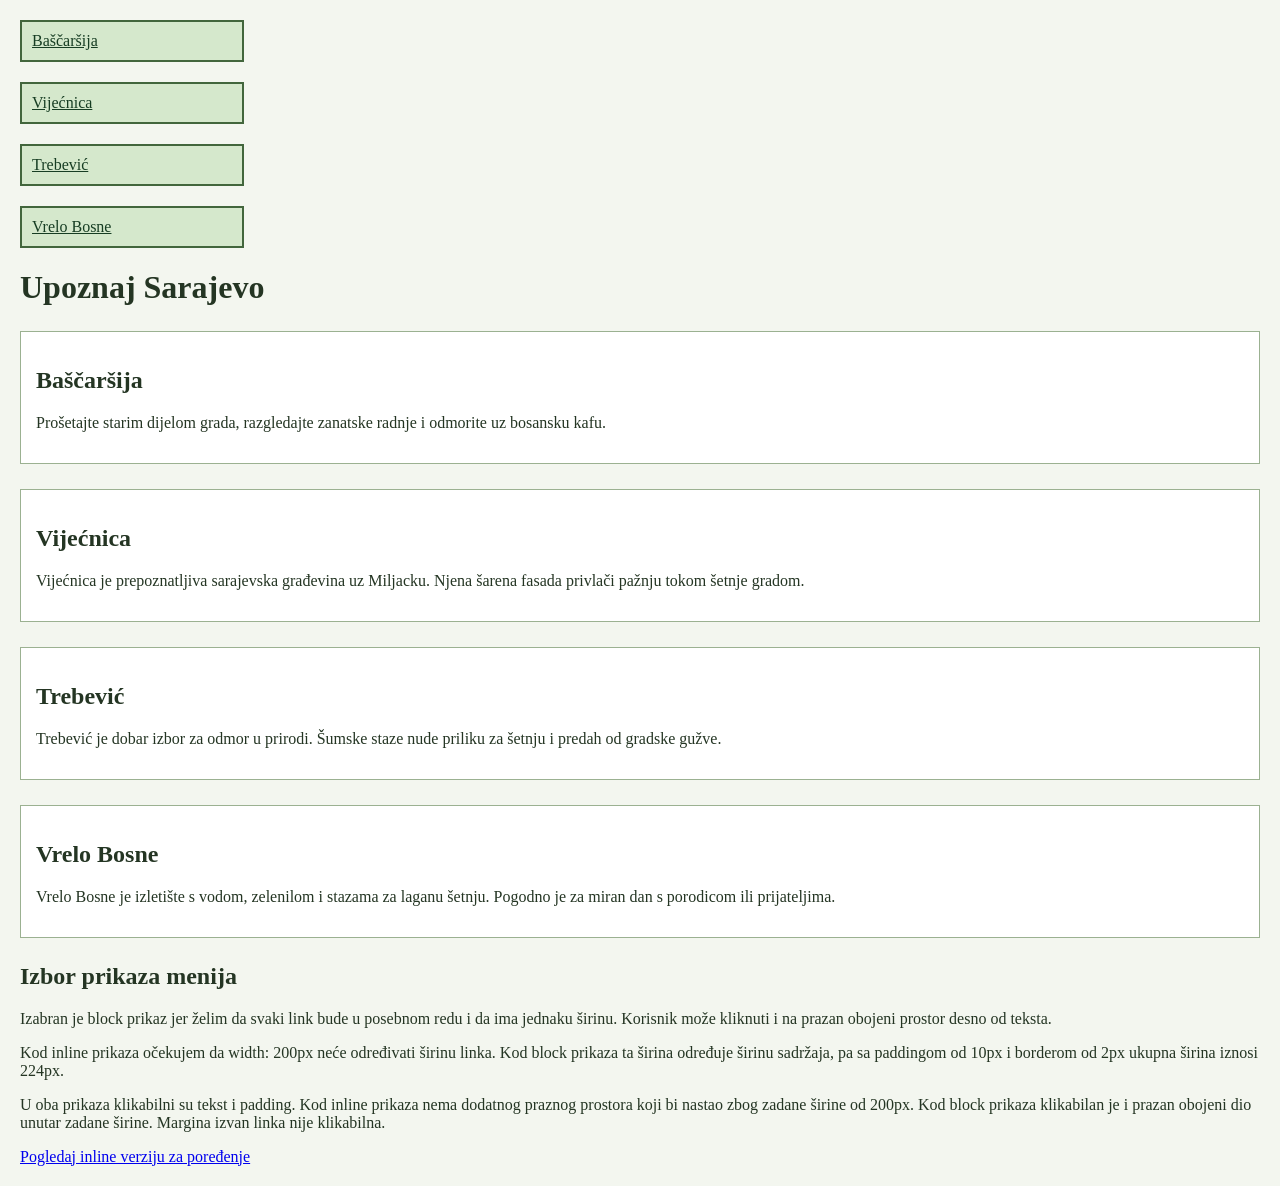
<file: LV2/zadatak2/index.html>
<!DOCTYPE html>
<html lang="bs">
<head>
    <meta charset="UTF-8">
    <meta name="viewport" content="width=device-width">
    <title>Upoznaj Sarajevo</title>
    <link rel="stylesheet" href="stil.css">
</head>
<body>
    <ul>
        <li><a class="meni-link" href="#bascarsija">Baščaršija</a></li>
        <li><a class="meni-link" href="#vijecnica">Vijećnica</a></li>
        <li><a class="meni-link" href="#trebevic">Trebević</a></li>
        <li><a class="meni-link" href="#vrelo-bosne">Vrelo Bosne</a></li>
    </ul>

    <h1>Upoznaj Sarajevo</h1>
    <div class="odjeljak" id="bascarsija">
        <h2>Baščaršija</h2>
        <p>Prošetajte starim dijelom grada, razgledajte zanatske radnje i odmorite uz bosansku kafu.</p>
    </div>
    <div class="odjeljak" id="vijecnica">
        <h2>Vijećnica</h2>
        <p>Vijećnica je prepoznatljiva sarajevska građevina uz Miljacku. Njena šarena fasada privlači pažnju tokom šetnje gradom.</p>
    </div>
    <div class="odjeljak" id="trebevic">
        <h2>Trebević</h2>
        <p>Trebević je dobar izbor za odmor u prirodi. Šumske staze nude priliku za šetnju i predah od gradske gužve.</p>
    </div>
    <div class="odjeljak" id="vrelo-bosne">
        <h2>Vrelo Bosne</h2>
        <p>Vrelo Bosne je izletište s vodom, zelenilom i stazama za laganu šetnju. Pogodno je za miran dan s porodicom ili prijateljima.</p>
    </div>

    <h2>Izbor prikaza menija</h2>
    <p>Izabran je block prikaz jer želim da svaki link bude u posebnom redu i da ima jednaku širinu. Korisnik može kliknuti i na prazan obojeni prostor desno od teksta.</p>
    <p>Kod inline prikaza očekujem da width: 200px neće određivati širinu linka. Kod block prikaza ta širina određuje širinu sadržaja, pa sa paddingom od 10px i borderom od 2px ukupna širina iznosi 224px.</p>
    <p>U oba prikaza klikabilni su tekst i padding. Kod inline prikaza nema dodatnog praznog prostora koji bi nastao zbog zadane širine od 200px. Kod block prikaza klikabilan je i prazan obojeni dio unutar zadane širine. Margina izvan linka nije klikabilna.</p>
    <p><a href="inline.html">Pogledaj inline verziju za poređenje</a></p>
</body>
</html>
</file>
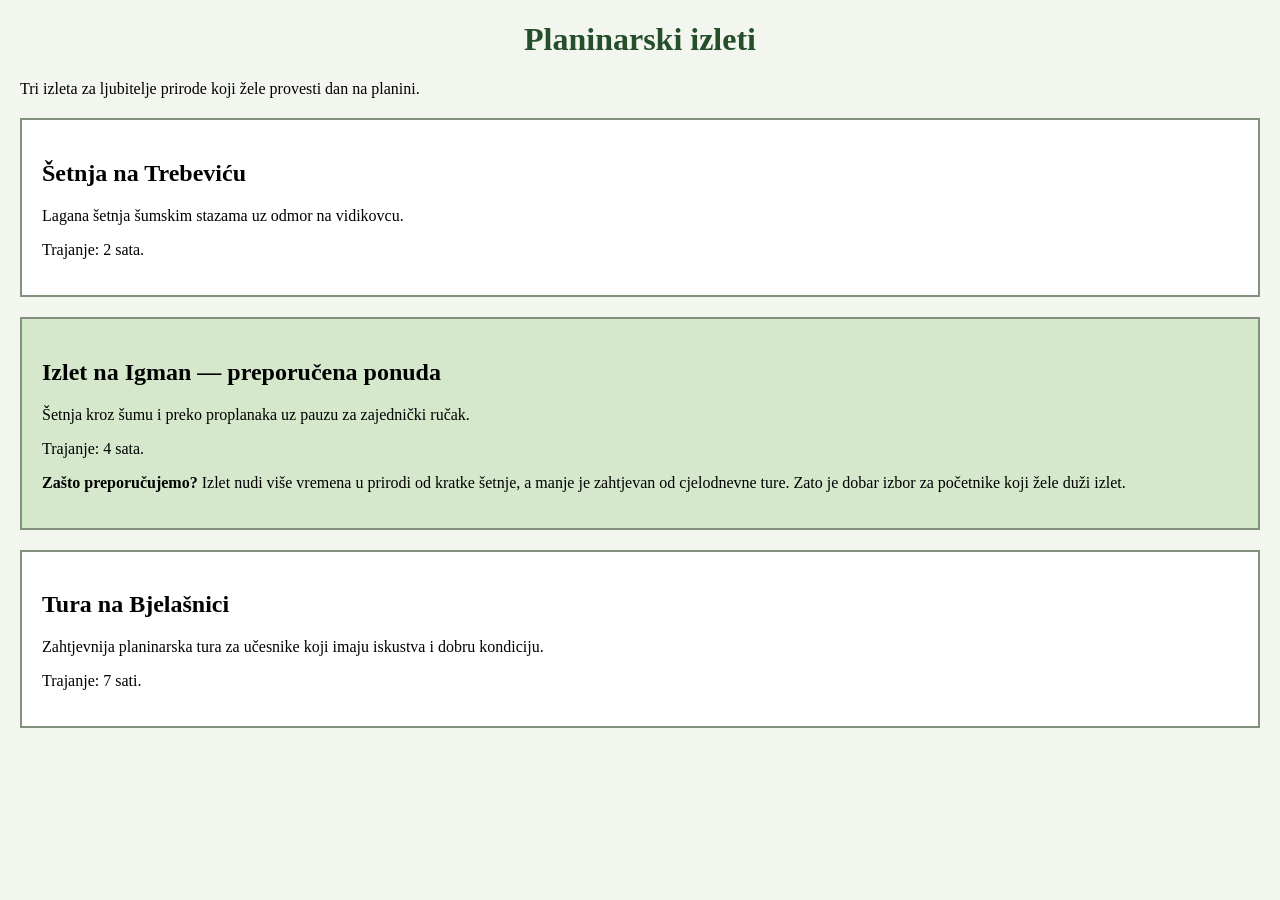
<file: LV2/zadatak3/index.html>
<!DOCTYPE html>
<html lang="bs">
<head>
    <meta charset="UTF-8">
    <meta name="viewport" content="width=device-width">
    <title>Planinarski izleti</title>
    <link rel="stylesheet" href="stil.css">
</head>
<body>
    <h1 id="glavni-naslov">Planinarski izleti</h1>
    <p>Tri izleta za ljubitelje prirode koji žele provesti dan na planini.</p>

    <div class="ponuda">
        <h2>Šetnja na Trebeviću</h2>
        <p>Lagana šetnja šumskim stazama uz odmor na vidikovcu.</p>
        <p>Trajanje: 2 sata.</p>
    </div>

    <div class="ponuda preporucena">
        <h2>Izlet na Igman — preporučena ponuda</h2>
        <p>Šetnja kroz šumu i preko proplanaka uz pauzu za zajednički ručak.</p>
        <p>Trajanje: 4 sata.</p>
        <p><strong>Zašto preporučujemo?</strong> Izlet nudi više vremena u prirodi od kratke šetnje, a manje je zahtjevan od cjelodnevne ture. Zato je dobar izbor za početnike koji žele duži izlet.</p>
    </div>

    <div class="ponuda">
        <h2>Tura na Bjelašnici</h2>
        <p>Zahtjevnija planinarska tura za učesnike koji imaju iskustva i dobru kondiciju.</p>
        <p>Trajanje: 7 sati.</p>
    </div>
</body>
</html>
</file>
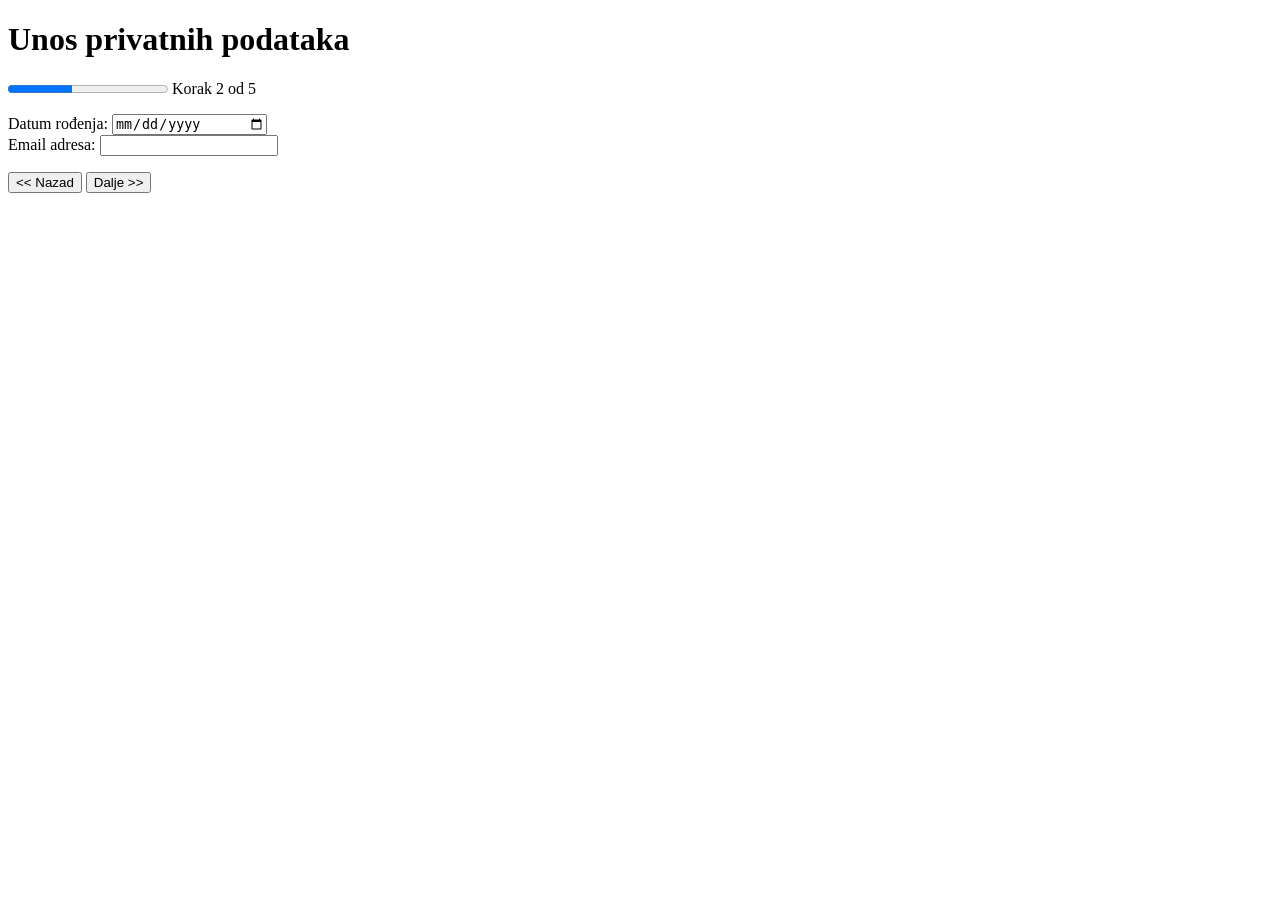
<file: LV2/zadatak4/index.html>
<!DOCTYPE html>
<html lang="bs">
<head>
    <meta charset="UTF-8">
    <meta name="viewport" content="width=device-width">
    <title>Unos privatnih podataka</title>
    <link rel="stylesheet" href="stil.css">
</head>
<body>
    <h1>Unos privatnih podataka</h1>

    <p>
        <progress value="2" max="5">2 od 5</progress>
        Korak 2 od 5
    </p>

    <form>
        <label for="datum-rodjenja">Datum rođenja:</label>
        <input type="date" id="datum-rodjenja" name="datum-rodjenja"><br>

        <label for="email">Email adresa:</label>
        <input type="email" id="email" name="email"><br>

        <p>
            <input type="button" value="&lt;&lt; Nazad">
            <input type="button" value="Dalje &gt;&gt;">
        </p>
    </form>
</body>
</html>
</file>
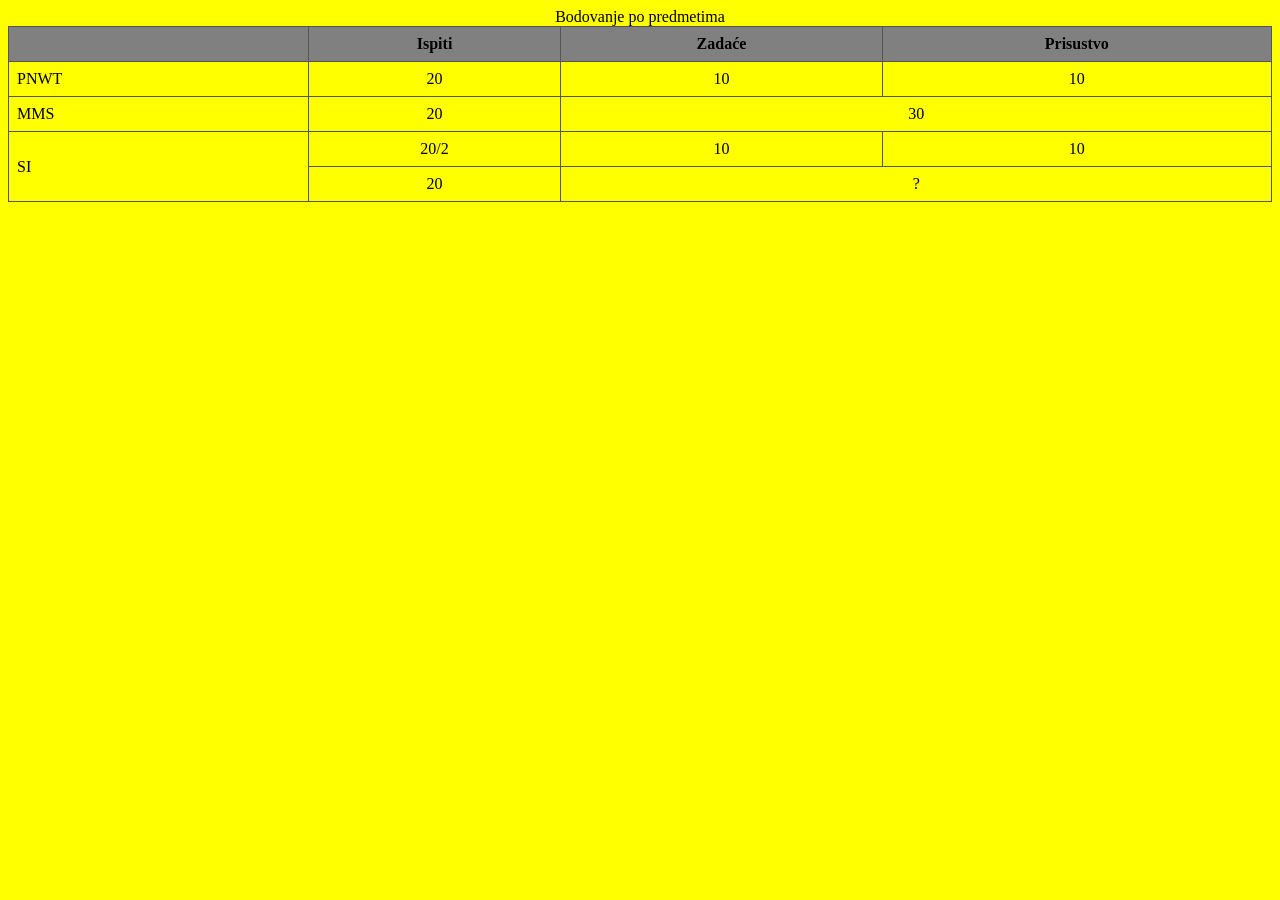
<file: LV2/zadatak5/index.html>
<!DOCTYPE html>
<html lang="bs">
<head>
    <meta charset="UTF-8">
    <meta name="viewport" content="width=device-width">
    <title>Bodovanje po predmetima</title>
    <link rel="stylesheet" href="stil.css">
</head>
<body>
    <table>
        <caption>Bodovanje po predmetima</caption>
        <thead>
            <tr>
                <th></th>
                <th>Ispiti</th>
                <th>Zadaće</th>
                <th>Prisustvo</th>
            </tr>
        </thead>
        <tbody>
            <tr>
                <td class="predmet">PNWT</td>
                <td>20</td>
                <td>10</td>
                <td>10</td>
            </tr>
            <tr>
                <td class="predmet">MMS</td>
                <td>20</td>
                <td colspan="2">30</td>
            </tr>
            <tr>
                <td class="predmet" rowspan="2">SI</td>
                <td>20/2</td>
                <td>10</td>
                <td>10</td>
            </tr>
            <tr>
                <td>20</td>
                <td colspan="2">?</td>
            </tr>
        </tbody>
    </table>
</body>
</html>
</file>
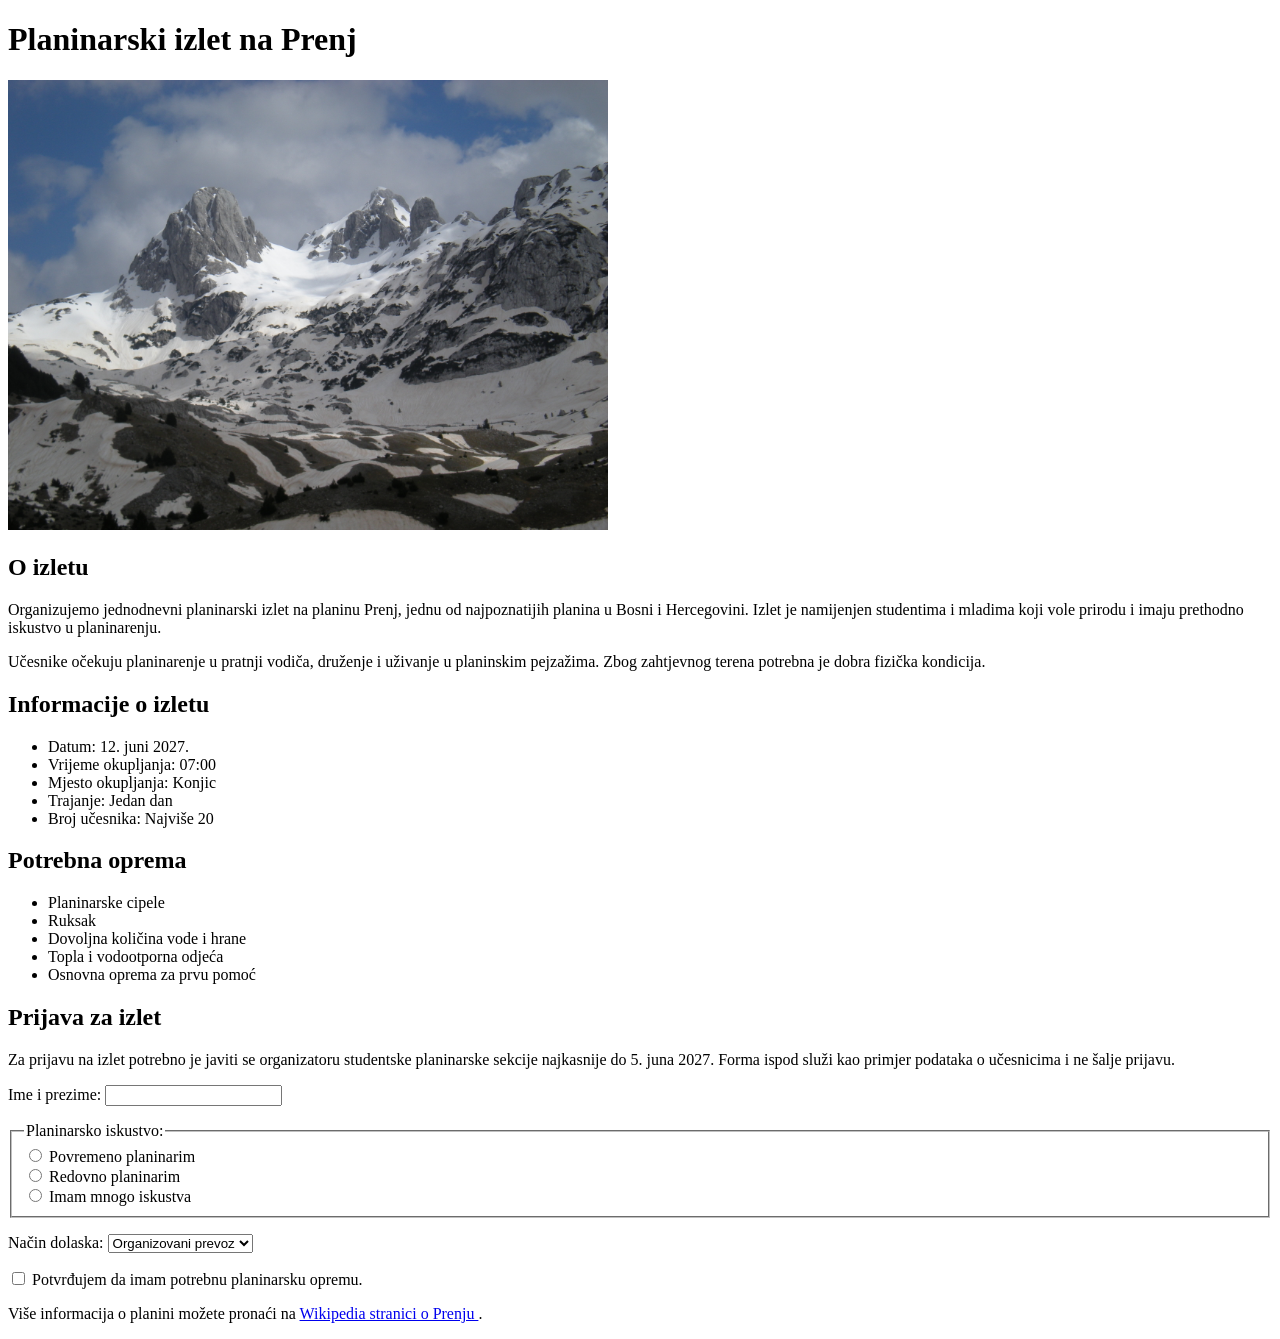
<file: z1.html>
<!DOCTYPE html>
<html lang="bs">
<head>
    <meta charset="UTF-8">
    <meta name="viewport" content="width=device-width, initial-scale=1.0">
    <title>Planinarski izlet na Prenj</title>
</head>
<body>

    <h1>Planinarski izlet na Prenj</h1>
    
    <img src="slike/prenj.jpg"
         alt="Planinski vrhovi Otiš i Zelena glava na Prenju"
         width="600">

    <h2>O izletu</h2>

    <p>
        Organizujemo jednodnevni planinarski izlet na planinu Prenj,
        jednu od najpoznatijih planina u Bosni i Hercegovini.
        Izlet je namijenjen studentima i mladima koji vole prirodu
        i imaju prethodno iskustvo u planinarenju.
    </p>

    <p>
        Učesnike očekuju planinarenje u pratnji vodiča,
        druženje i uživanje u planinskim pejzažima.
        Zbog zahtjevnog terena potrebna je dobra fizička kondicija.
    </p>

    <h2>Informacije o izletu</h2>

    <ul>
        <li>Datum: 12. juni 2027.</li>
        <li>Vrijeme okupljanja: 07:00</li>
        <li>Mjesto okupljanja: Konjic</li>
        <li>Trajanje: Jedan dan</li>
        <li>Broj učesnika: Najviše 20</li>
    </ul>

    <h2>Potrebna oprema</h2>

    <ul>
        <li>Planinarske cipele</li>
        <li>Ruksak</li>
        <li>Dovoljna količina vode i hrane</li>
        <li>Topla i vodootporna odjeća</li>
        <li>Osnovna oprema za prvu pomoć</li>
    </ul>


<h2>Prijava za izlet</h2>

<p>
    Za prijavu na izlet potrebno je javiti se organizatoru
    studentske planinarske sekcije najkasnije do 5. juna 2027.
    Forma ispod služi kao primjer podataka o učesnicima
    i ne šalje prijavu.
</p>

<form>
    <p>
        <label for="ime">Ime i prezime:</label>
        <input type="text" id="ime" name="ime">
    </p>

    <fieldset>
        <legend>Planinarsko iskustvo:</legend>

        <input type="radio" id="povremeno"
               name="iskustvo" value="povremeno">
        <label for="povremeno">Povremeno planinarim</label>

        <br>

        <input type="radio" id="redovno"
               name="iskustvo" value="redovno">
        <label for="redovno">Redovno planinarim</label>

        <br>

        <input type="radio" id="iskusno"
               name="iskustvo" value="iskusno">
        <label for="iskusno">Imam mnogo iskustva</label>
    </fieldset>

    <p>
        <label for="prevoz">Način dolaska:</label>
        <select id="prevoz" name="prevoz">
            <option value="organizovani">Organizovani prevoz</option>
            <option value="vlastiti">Vlastiti prevoz</option>
        </select>
    </p>

    <p>
        <input type="checkbox" id="oprema" name="oprema">
        <label for="oprema">
            Potvrđujem da imam potrebnu planinarsku opremu.
        </label>
    </p>
</form>


<p>
    Više informacija o planini možete pronaći na
    <a href="https://bs.wikipedia.org/wiki/Prenj">
        Wikipedia stranici o Prenju
    </a>.
</p>

</body>
</html>
</file>
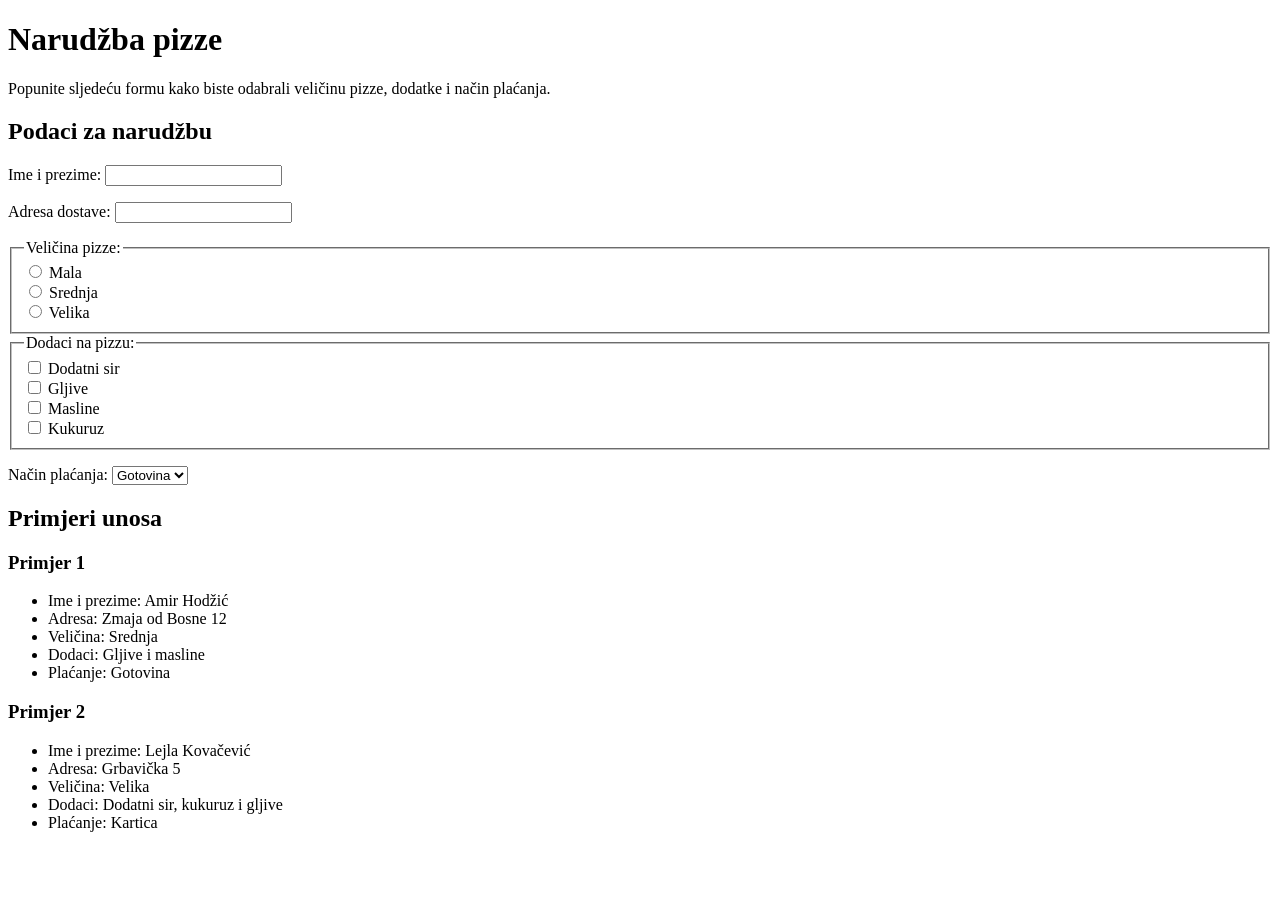
<file: z2.html>
<!DOCTYPE html>
<html lang="bs">
<head>
    <meta charset="UTF-8">
    <meta name="viewport" content="width=device-width, initial-scale=1.0">
    <title>Narudžba pizze</title>
</head>
<body>

    <h1>Narudžba pizze</h1>

    <p>
        Popunite sljedeću formu kako biste odabrali
        veličinu pizze, dodatke i način plaćanja.
    </p>

    <h2>Podaci za narudžbu</h2>

    <form>
        <p>
            <label for="ime">Ime i prezime:</label>
            <input type="text" id="ime" name="ime">
        </p>

        <p>
            <label for="adresa">Adresa dostave:</label>
            <input type="text" id="adresa" name="adresa">
        </p>

        <fieldset>
            <legend>Veličina pizze:</legend>

            <input type="radio" id="mala"
                   name="velicina" value="mala">
            <label for="mala">Mala</label>

            <br>

            <input type="radio" id="srednja"
                   name="velicina" value="srednja">
            <label for="srednja">Srednja</label>

            <br>

            <input type="radio" id="velika"
                   name="velicina" value="velika">
            <label for="velika">Velika</label>
        </fieldset>

        <fieldset>
            <legend>Dodaci na pizzu:</legend>

            <input type="checkbox" id="sir"
                   name="dodaci" value="sir">
            <label for="sir">Dodatni sir</label>

            <br>

            <input type="checkbox" id="gljive"
                   name="dodaci" value="gljive">
            <label for="gljive">Gljive</label>

            <br>

            <input type="checkbox" id="masline"
                   name="dodaci" value="masline">
            <label for="masline">Masline</label>

            <br>

            <input type="checkbox" id="kukuruz"
                   name="dodaci" value="kukuruz">
            <label for="kukuruz">Kukuruz</label>
        </fieldset>

        <p>
            <label for="placanje">Način plaćanja:</label>

            <select id="placanje" name="placanje">
                <option value="gotovina">Gotovina</option>
                <option value="kartica">Kartica</option>
            </select>
        </p>
    </form>



    <h2>Primjeri unosa</h2>

    <h3>Primjer 1</h3>
    <ul>
        <li>Ime i prezime: Amir Hodžić</li>
        <li>Adresa: Zmaja od Bosne 12</li>
        <li>Veličina: Srednja</li>
        <li>Dodaci: Gljive i masline</li>
        <li>Plaćanje: Gotovina</li>
    </ul>

    <h3>Primjer 2</h3>
    <ul>
        <li>Ime i prezime: Lejla Kovačević</li>
        <li>Adresa: Grbavička 5</li>
        <li>Veličina: Velika</li>
        <li>Dodaci: Dodatni sir, kukuruz i gljive</li>
        <li>Plaćanje: Kartica</li>
    </ul>

</body>
</html>
</file>
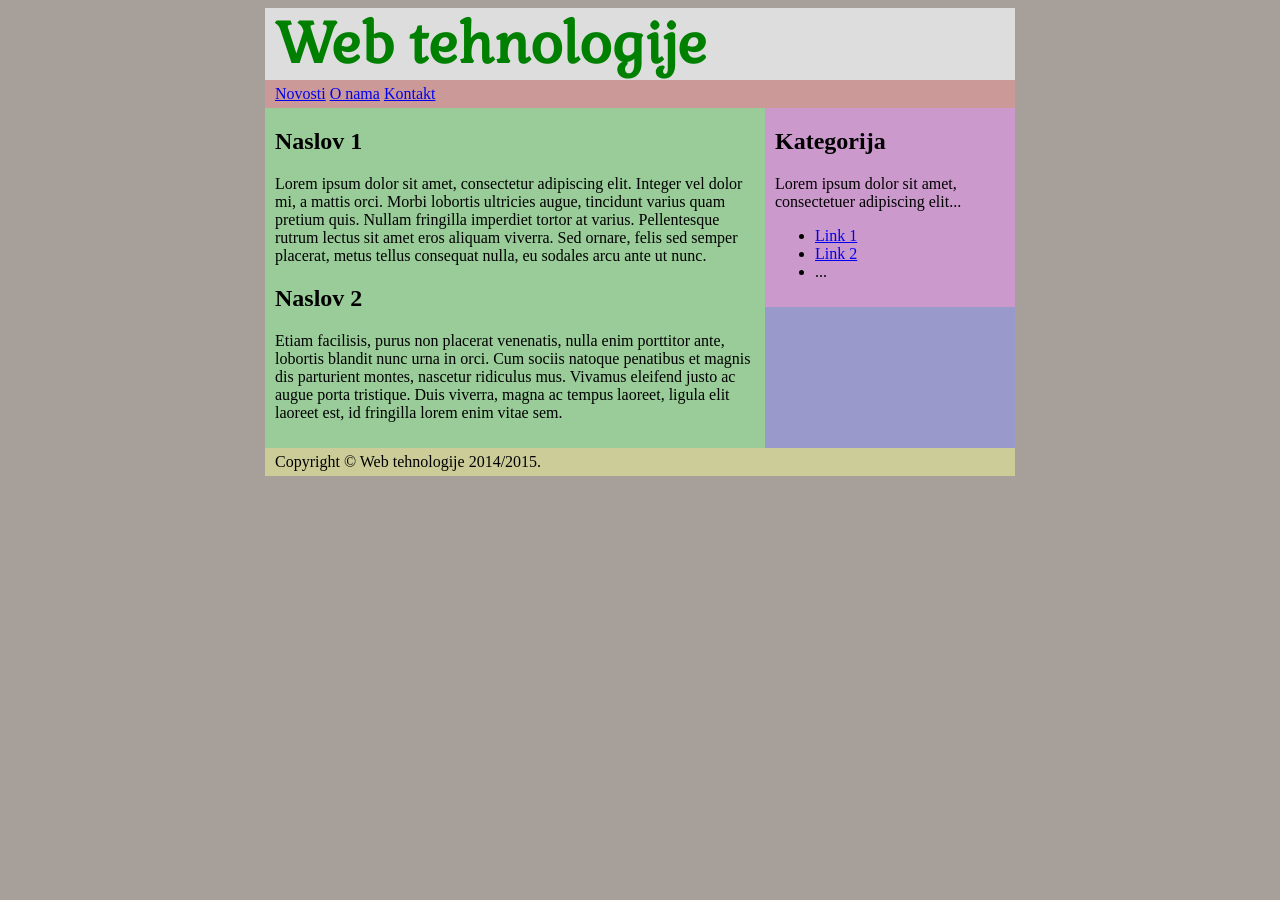
<file: LV2/zadatak1/proba.html>
<!DOCTYPE html>
<html lang="bs">
<head>
    <title>Tutorijal 2, Zadatak 3</title>
    <link rel="stylesheet" type="text/css" href="stil.css">
    <meta charset="UTF-8">
</head>
<body>
    <div id="okvir">
        <div id="zaglavlje">
            <h1>Web tehnologije</h1>
        </div>
        <div id="meni">
            <ul>
                <li><a href="#">Novosti</a></li>
                <li><a href="#">O nama</a></li>
                <li><a href="#">Kontakt</a></li>
            </ul>
        </div>
        <div id="glavni">
            <h2>Naslov 1</h2>
            <p>Lorem ipsum dolor sit amet, consectetur adipiscing elit. Integer vel dolor mi, a mattis orci. Morbi lobortis ultricies augue, tincidunt varius quam pretium quis. Nullam fringilla imperdiet tortor at varius. Pellentesque rutrum lectus sit amet eros aliquam viverra. Sed ornare, felis sed semper placerat, metus tellus consequat nulla, eu sodales arcu ante ut nunc.</p>
            <h2>Naslov 2</h2>
            <p>Etiam facilisis, purus non placerat venenatis, nulla enim porttitor ante, lobortis blandit nunc urna in orci. Cum sociis natoque penatibus et magnis dis parturient montes, nascetur ridiculus mus. Vivamus eleifend justo ac augue porta tristique. Duis viverra, magna ac tempus laoreet, ligula elit laoreet est, id fringilla lorem enim vitae sem.</p>
        </div>
        <div id="desno">
            <h2>Kategorija</h2>
            <p>Lorem ipsum dolor sit amet, consectetuer adipiscing elit...</p>
            <ul>
                <li><a href="#">Link 1</a></li>
                <li><a href="#">Link 2</a></li>
                <li>...</li>
            </ul>
        </div>
        <div id="podnozje"><p>Copyright &copy; Web tehnologije 2014/2015.</p></div>
    </div>
</body>
</html>
</file>
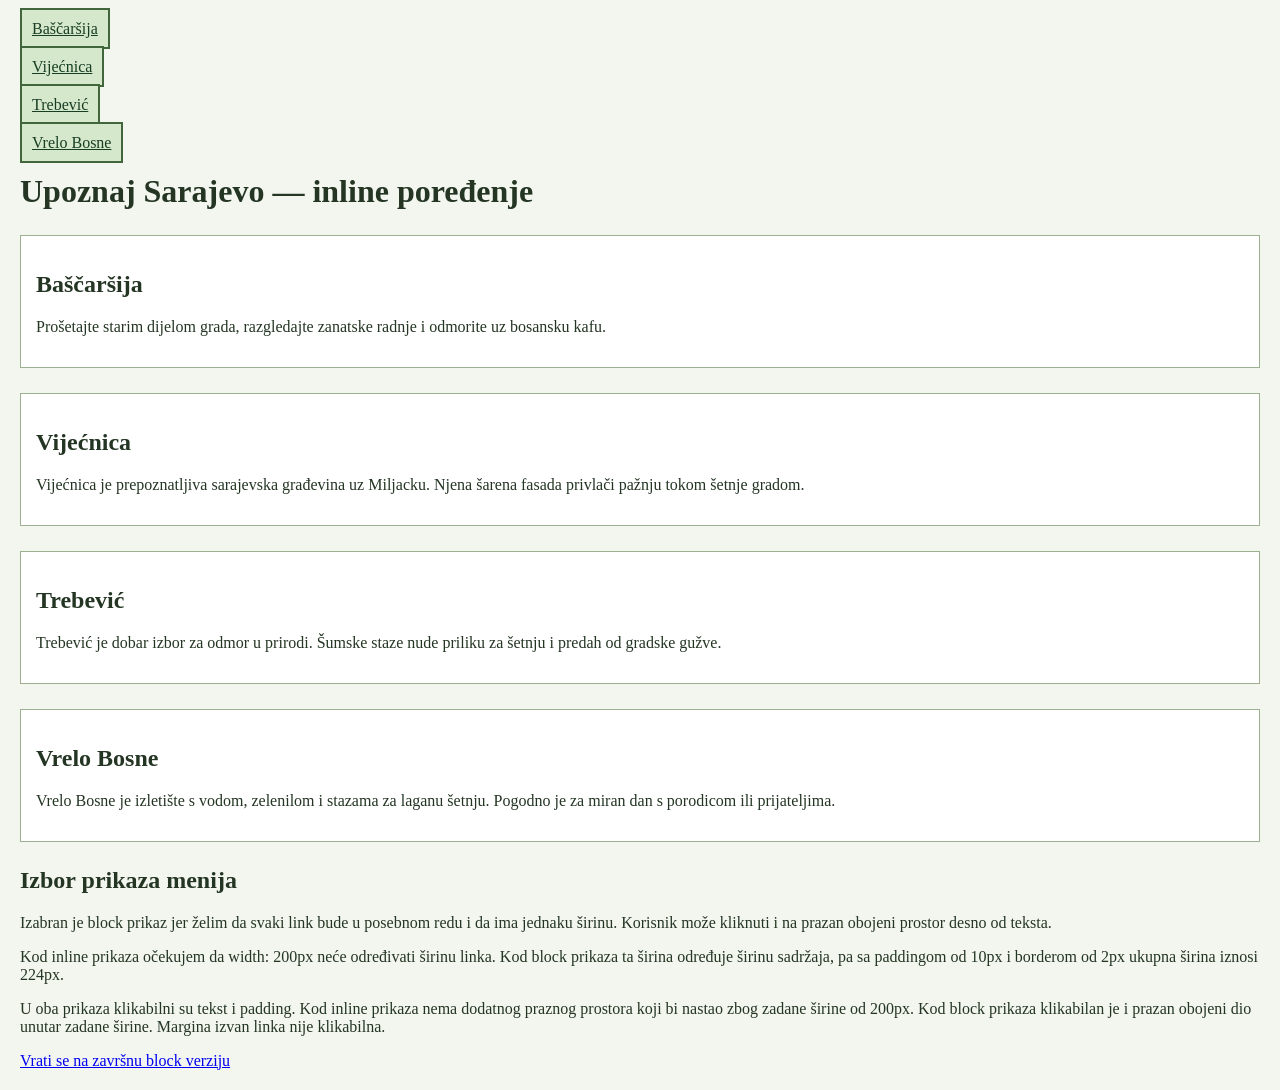
<file: LV2/zadatak2/inline.html>
<!DOCTYPE html>
<html lang="bs">
<head>
    <meta charset="UTF-8">
    <meta name="viewport" content="width=device-width">
    <title>Upoznaj Sarajevo — inline poređenje</title>
    <link rel="stylesheet" href="stil.css">
</head>
<body>
    <ul>
        <li><a class="meni-link inline-link" href="#bascarsija">Baščaršija</a></li>
        <li><a class="meni-link inline-link" href="#vijecnica">Vijećnica</a></li>
        <li><a class="meni-link inline-link" href="#trebevic">Trebević</a></li>
        <li><a class="meni-link inline-link" href="#vrelo-bosne">Vrelo Bosne</a></li>
    </ul>

    <h1>Upoznaj Sarajevo — inline poređenje</h1>
    <div class="odjeljak" id="bascarsija">
        <h2>Baščaršija</h2>
        <p>Prošetajte starim dijelom grada, razgledajte zanatske radnje i odmorite uz bosansku kafu.</p>
    </div>
    <div class="odjeljak" id="vijecnica">
        <h2>Vijećnica</h2>
        <p>Vijećnica je prepoznatljiva sarajevska građevina uz Miljacku. Njena šarena fasada privlači pažnju tokom šetnje gradom.</p>
    </div>
    <div class="odjeljak" id="trebevic">
        <h2>Trebević</h2>
        <p>Trebević je dobar izbor za odmor u prirodi. Šumske staze nude priliku za šetnju i predah od gradske gužve.</p>
    </div>
    <div class="odjeljak" id="vrelo-bosne">
        <h2>Vrelo Bosne</h2>
        <p>Vrelo Bosne je izletište s vodom, zelenilom i stazama za laganu šetnju. Pogodno je za miran dan s porodicom ili prijateljima.</p>
    </div>

    <h2>Izbor prikaza menija</h2>
    <p>Izabran je block prikaz jer želim da svaki link bude u posebnom redu i da ima jednaku širinu. Korisnik može kliknuti i na prazan obojeni prostor desno od teksta.</p>
    <p>Kod inline prikaza očekujem da width: 200px neće određivati širinu linka. Kod block prikaza ta širina određuje širinu sadržaja, pa sa paddingom od 10px i borderom od 2px ukupna širina iznosi 224px.</p>
    <p>U oba prikaza klikabilni su tekst i padding. Kod inline prikaza nema dodatnog praznog prostora koji bi nastao zbog zadane širine od 200px. Kod block prikaza klikabilan je i prazan obojeni dio unutar zadane širine. Margina izvan linka nije klikabilna.</p>
    <p><a href="index.html">Vrati se na završnu block verziju</a></p>
</body>
</html>
</file>
<file: LV2/zadatak2/stil.css>
body {
    font-family: Verdana;
    background-color: #f3f6ef;
    color: #243523;
    margin: 20px;
}

ul {
    padding: 0;
}

li {
    display: block;
    margin: 20px 0;
}

.meni-link {
    display: block;
    width: 200px;
    color: #173d23;
    background-color: #d5e8cc;
    padding: 10px;
    border: 2px solid #42663c;
}

.meni-link:hover {
    color: white;
    background-color: #254e2b;
}

.inline-link {
    display: inline;
}

.odjeljak {
    margin: 25px 0;
    padding: 15px;
    border: 1px solid #9bb191;
    background-color: white;
}
</file>
<file: LV2/zadatak3/stil.css>
body {
    background-color: #f3f6ef;
    margin: 20px;
}

#glavni-naslov {
    font-family: Verdana;
    font-size: 32px;
    color: #254e2b;
    text-align: center;
}

.ponuda {
    padding: 20px;
    margin: 20px 0;
    font-family: Verdana;
    border: 2px solid #82917b;
    background-color: white;
}

.preporucena {
    background-color: #d5e8cc;
}
</file>
<file: LV2/zadatak4/stil.css>
body {
    background-color: white;
    color: black;
    margin: 8px;
}

progress {
    width: 160px;
}

input[type="date"] {
    width: 150px;
}

input[type="email"] {
    width: 170px;
}
</file>
<file: LV2/zadatak5/stil.css>
body {
    margin: 8px;
    background-color: yellow;
    color: black;
}

table {
    width: 100%;
    border-collapse: collapse;
}

th,
td {
    border: 1px solid #555;
    padding: 8px;
    text-align: center;
}

th {
    background-color: gray;
}

.predmet {
    text-align: left;
}
</file>
<file: LV2/zadatak1/stil.css>
@import url(https://fonts.googleapis.com/css?family=Gabriela);

body {
    background-color: #a7a09a;
}

#okvir {
    width: 750px;
    margin: 0 auto;
    background-color: #99c;
}

#zaglavlje {
    background-color: #ddd;
    padding: 0 10px;
}

h1 {
    margin: 0;
    font-family: Gabriela;
    font-size: 42pt;
    color: green;
}

#meni {
    background-color: #c99;
    padding: 5px 10px;
}

#meni ul {
    margin: 0;
    padding: 0;
}

#meni li {
    display: inline;
}

#glavni {
    float: left;
    width: 480px;
    padding: 0 10px 10px 10px;
    background-color: #9c9;
}

#desno {
    float: right;
    width: 230px;
    padding: 0 10px 10px 10px;
    background-color: #c9c;
}

#podnozje {
    clear: both;
    background-color: #cc9;
    padding: 5px 10px;
}

#podnozje p {
    margin: 0;
}
</file>
